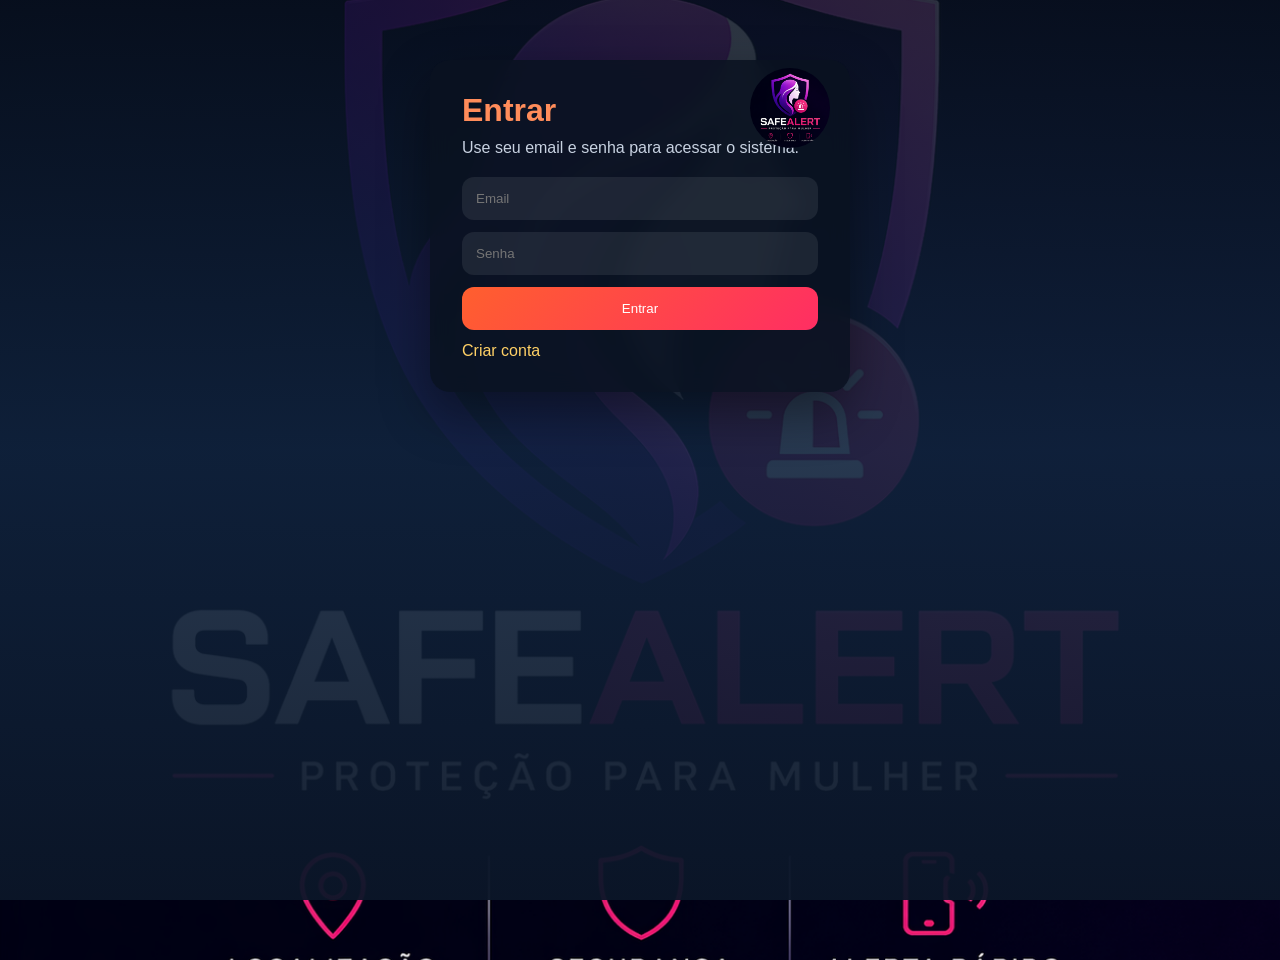
<file: app/index.html>
<!DOCTYPE html>
<html lang="pt-BR">
<head>
    <meta charset="UTF-8">
    <meta http-equiv="refresh" content="0; url=login.html">
    <meta name="viewport" content="width=device-width, initial-scale=1.0">
    <title>SafeAlert</title>
</head>
<body>
    <p>Redirecionando para o login...</p>
</body>
</html>
</file>
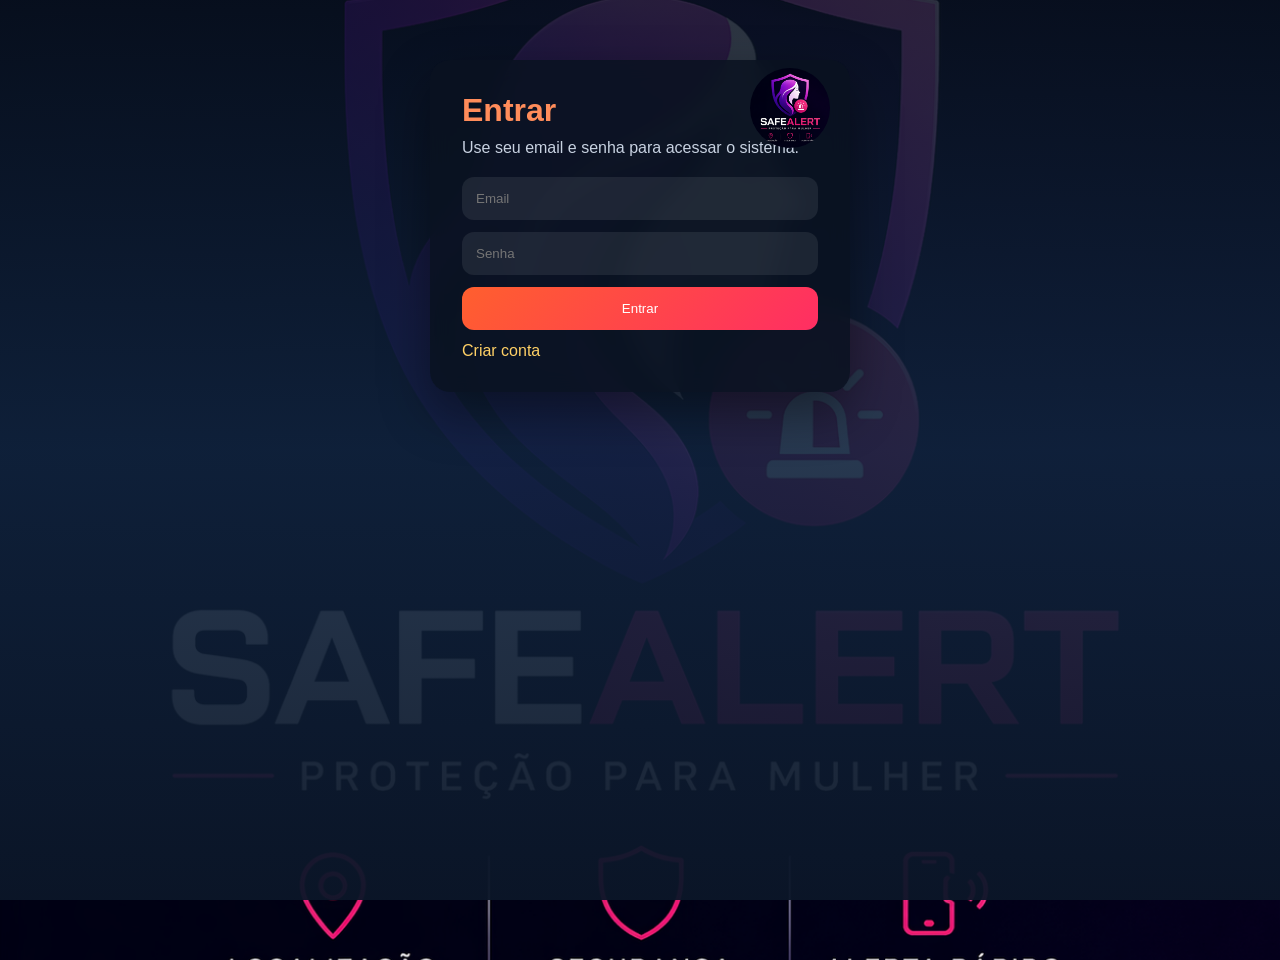
<file: app/botao.html>
<!DOCTYPE html>
<html lang="pt-BR">
<head>
    <meta charset="UTF-8">
    <meta name="viewport" content="width=device-width, initial-scale=1.0">
    <title>SafeAlert | Botao</title>
    <link rel="stylesheet" href="style.css">
</head>
<body>
    <div class="container">
        <h2>Botao de emergencia</h2>
        <p class="subtitle">Envie um alerta com sua localizacao atual.</p>

        <button class="botao-emergencia" onclick="enviarEmergencia()">
            Enviar alerta
        </button>

        <p id="status"></p>
        <button class="secondary-button" onclick="logout()">Sair</button>
    </div>

    <script src="script.js"></script>
    <script>
        protegerPagina("usuario");
    </script>
</body>
</html>
</file>
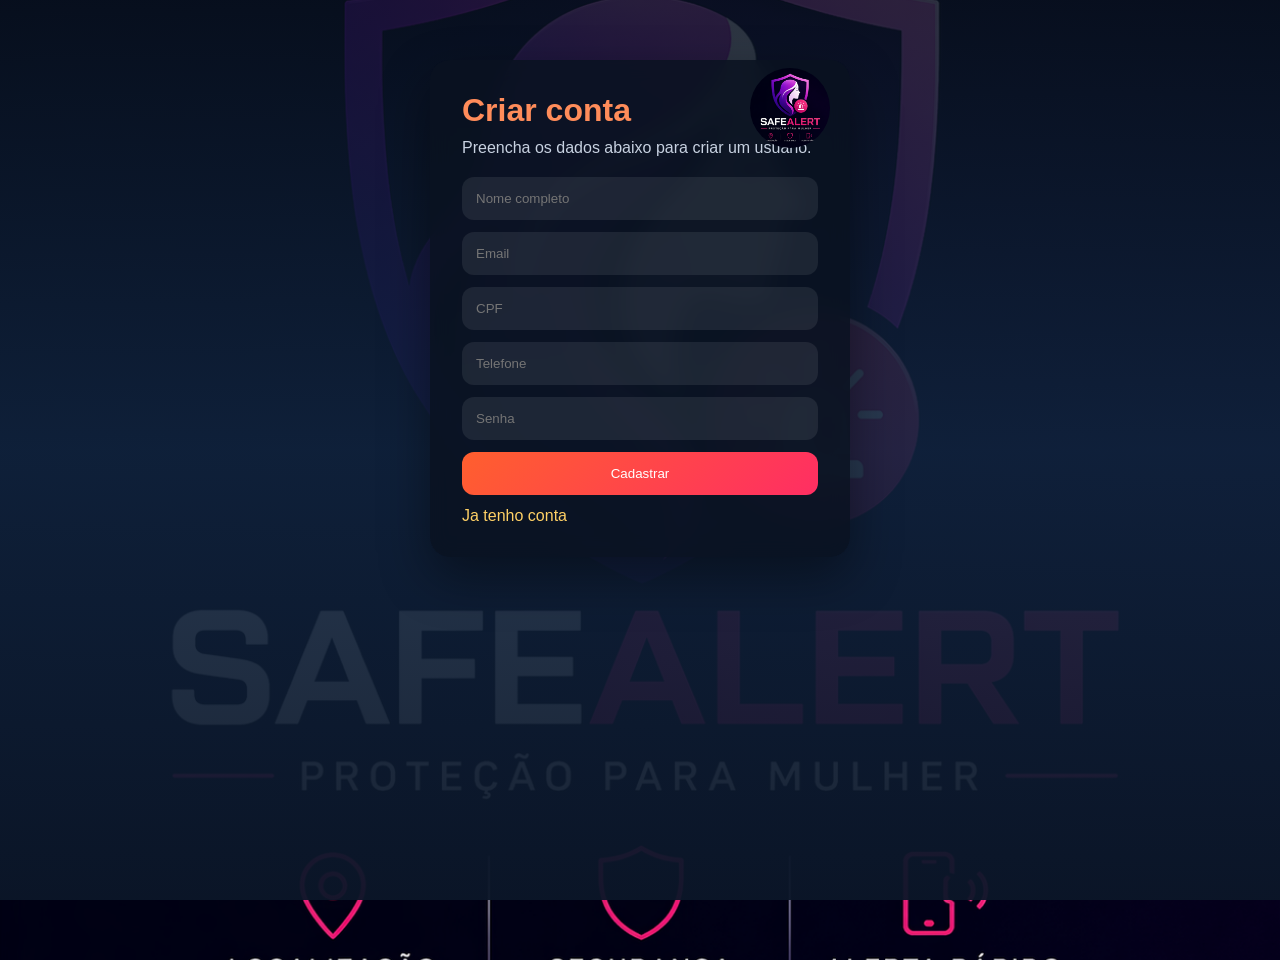
<file: app/criarconta.html>
<!DOCTYPE html>
<html lang="pt-BR">
<head>
    <meta charset="UTF-8">
    <meta name="viewport" content="width=device-width, initial-scale=1.0">
    <title>SafeAlert | Cadastro</title>
    <link rel="stylesheet" href="style.css">
</head>
<body>
    <div class="container">
        <h2>Criar conta</h2>
        <p class="subtitle">Preencha os dados abaixo para criar um usuario.</p>

        <input id="nome" placeholder="Nome completo">
        <input id="email" type="email" placeholder="Email">
        <input id="cpf" placeholder="CPF">
        <input id="telefone" placeholder="Telefone">
        <input id="senha" type="password" placeholder="Senha">

        <button onclick="cadastrar()">Cadastrar</button>
        <a href="login.html">Ja tenho conta</a>
    </div>

    <script src="script.js"></script>
</body>
</html>
</file>
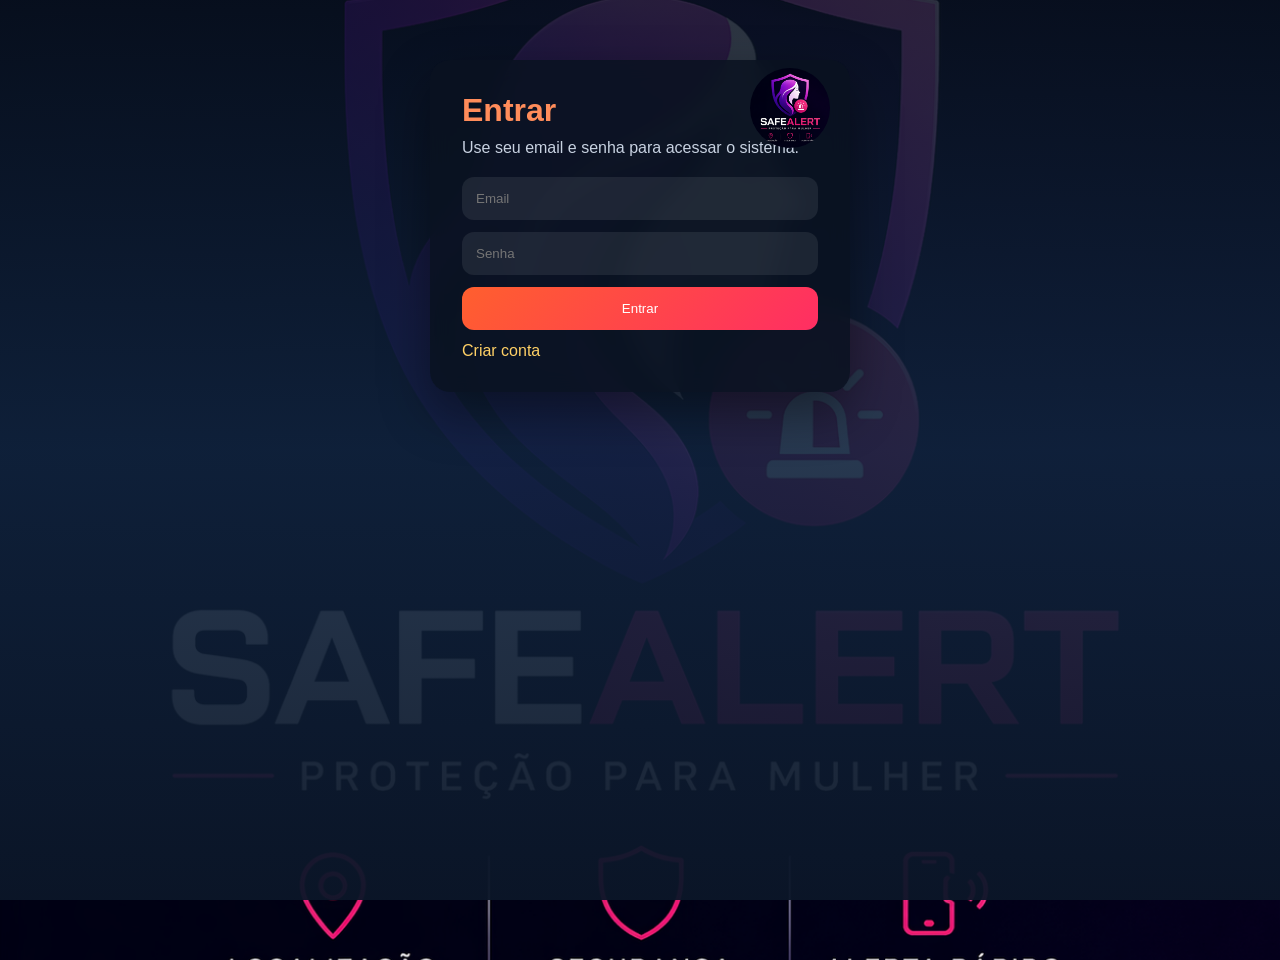
<file: app/dashboard.html>
<!DOCTYPE html>
<html lang="pt-BR">
<head>
    <meta charset="UTF-8">
    <meta http-equiv="refresh" content="0; url=login.html">
    <meta name="viewport" content="width=device-width, initial-scale=1.0">
    <title>SafeAlert | Dashboard</title>
</head>
<body>
    <p>Redirecionando para o login...</p>
</body>
</html>
</file>
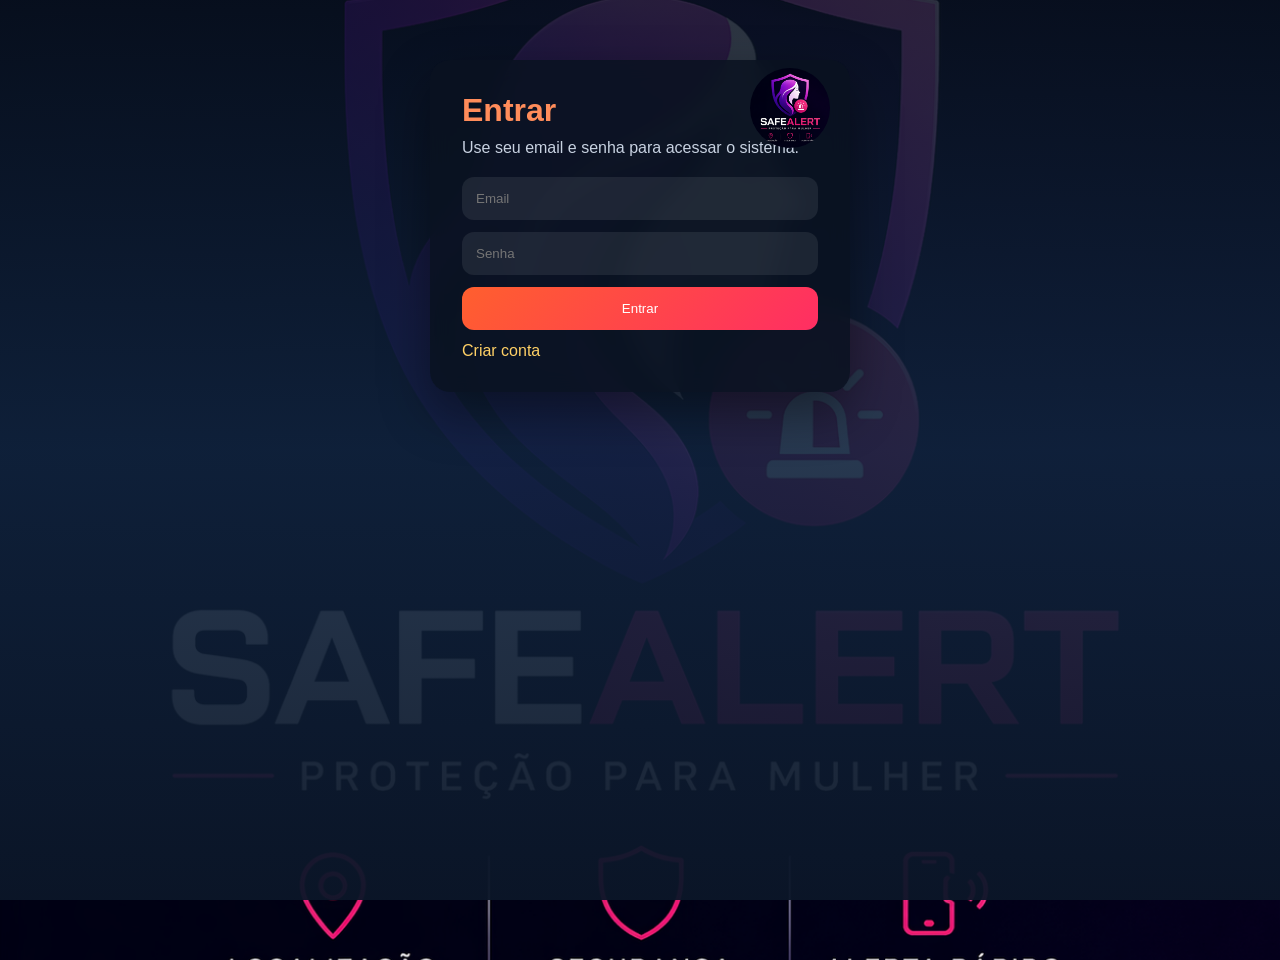
<file: app/login.html>
<!DOCTYPE html>
<html lang="pt-BR">
<head>
    <meta charset="UTF-8">
    <meta name="viewport" content="width=device-width, initial-scale=1.0">
    <title>SafeAlert | Login</title>
    <link rel="stylesheet" href="style.css">
</head>
<body>
    <div class="container">
        <h2>Entrar</h2>
        <p class="subtitle">Use seu email e senha para acessar o sistema.</p>

        <input id="email" type="email" placeholder="Email">
        <input id="senha" type="password" placeholder="Senha">

        <button onclick="login()">Entrar</button>
        <a href="criarconta.html">Criar conta</a>
    </div>

    <script src="script.js"></script>
</body>
</html>
</file>
<file: app/style.css>
* {
    margin: 0;
    padding: 0;
    box-sizing: border-box;
}

body {
    min-height: 100vh;
    font-family: "Segoe UI", Tahoma, Geneva, Verdana, sans-serif;

    background: 
        linear-gradient(
            rgba(8, 17, 31, 0.85),
            rgba(16, 35, 61, 0.9),
            rgba(11, 22, 40, 0.95)
        ),
        url("static/img/fundo.png");

    background-size: cover;
    background-position: center;
    background-repeat: no-repeat;
    background-attachment: fixed;

    color: #f5f7fb;

    /* 🔥 IMPORTANTE: não usar flex aqui */
    display: block;
}

/* 🔥 CARD LOGIN */
.container {
    position: relative;
    width: 100%;
    max-width: 420px;
    margin: 60px auto;
    padding: 32px;

    background: rgba(10, 18, 32, 0.85);
    backdrop-filter: blur(10px);

    border-radius: 20px;
    box-shadow: 0 20px 50px rgba(0, 0, 0, 0.4);
}

/* 🔥 IMAGEM NO CANTO */
.container::after {
    content: "";
    position: absolute;
    top: 8px;
    right: 20px;

    width: 80px;
    height: 80px;

    background: url("static/img/fundo.png");
    background-size: cover;
    background-position: center;

    border-radius: 50%;
}

/* TITULO */
h2 {
    font-size: 2rem;
    color: #ff8c5a;
    margin-bottom: 10px;
}

.subtitle {
    color: #c8d2e1;
    margin-bottom: 20px;
}

/* INPUTS */
input {
    width: 100%;
    padding: 14px;
    margin-bottom: 12px;

    border-radius: 12px;
    border: none;

    background: rgba(255, 255, 255, 0.08);
    color: white;
}

/* BOTÃO */
button {
    width: 100%;
    padding: 14px;

    border: none;
    border-radius: 12px;

    background: linear-gradient(135deg, #ff5f2e, #ff2e63);
    color: white;

    cursor: pointer;
    margin-bottom: 12px;

    transition: 0.3s;
}

button:hover {
    transform: scale(1.03);
}

/* LINK */
a {
    color: #ffd166;
    text-decoration: none;
}

/* 🔥 ADMIN CONTAINER */
.container-admin {
    width: 95%;
    max-width: 1400px;
    margin: 20px auto;
}

/* HEADER */
.header-row {
    display: flex;
    justify-content: space-between;
    align-items: center;
    margin-bottom: 20px;
}

/* 🔥 LAYOUT PRINCIPAL */
.layout-admin {
    display: flex;
    gap: 20px;
}

/* 📋 LISTA (ESQUERDA) */
.lista-ocorrencias {
    flex: 1;
    max-width: 320px;
    max-height: 550px;
    overflow-y: auto;
}

/* 🗺️ MAPA (DIREITA) */
.mapa-container {
    flex: 3;
}

/* 🔥 MAPA CORRETO */
#map {
    width: 100%;
    height: 550px;
    border-radius: 10px;
}

/* CARD */
.card-alerta {
    background: rgba(255, 255, 255, 0.08);
    border-radius: 14px;
    padding: 16px;
    margin-bottom: 12px;
    line-height: 1.5;
}

/* BOTÕES */
.btn-ligar,
.btn-rota {
    display: block;
    width: 100%;
    text-align: center;
    margin-top: 8px;
    padding: 10px;
    border-radius: 10px;
    text-decoration: none;
    color: white;
    font-weight: bold;
}

.btn-ligar {
    background: #ff5f2e;
}

.btn-rota {
    background: #ff2e63;
}

/* SCROLL BONITO */
.lista-ocorrencias::-webkit-scrollbar {
    width: 6px;
}

.lista-ocorrencias::-webkit-scrollbar-thumb {
    background: #ff2e63;
    border-radius: 10px;
}

/* RESPONSIVO */
@media (max-width: 900px) {
    .layout-admin {
        flex-direction: column;
    }

    .lista-ocorrencias,
    .mapa-container {
        width: 100%;
        max-width: 100%;
    }

    #map {
        height: 300px;
        width: 200px;

    }
}
</file>
